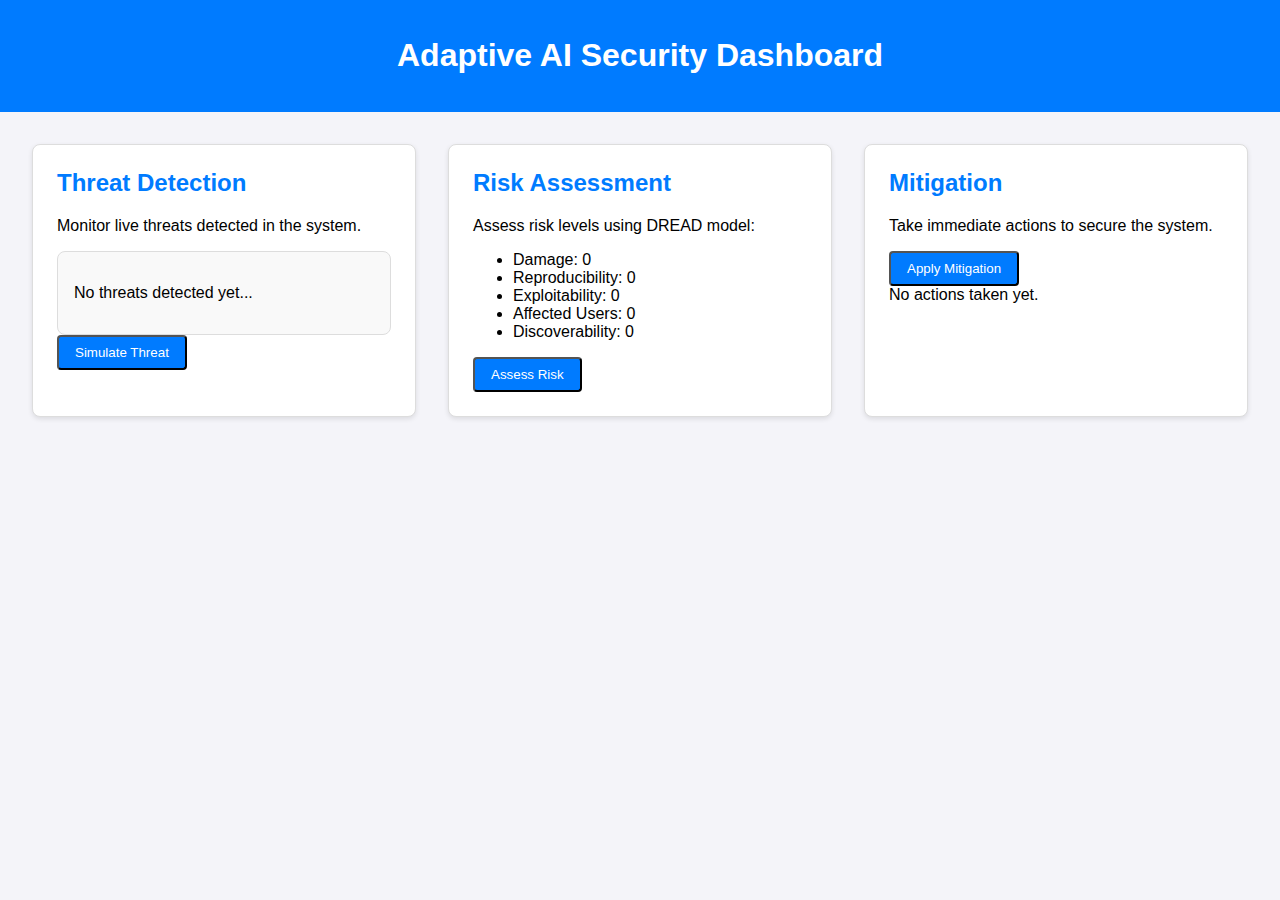
<file: adaptive-ai-security/index-en.html>
<!DOCTYPE html>
<html lang="en">
<head>
    <meta charset="UTF-8">
    <meta name="viewport" content="width=device-width, initial-scale=1.0">
    <title>Adaptive AI Security Dashboard</title>
    <style>
        body {
            font-family: Arial, sans-serif;
            margin: 0;
            padding: 0;
            background-color: #f4f4f9;
        }
        header {
            background-color: #007bff;
            color: white;
            padding: 1rem 2rem;
            text-align: center;
        }
        main {
            padding: 2rem;
        }
        .container {
            display: flex;
            justify-content: space-between;
            gap: 2rem;
        }
        .card {
            background-color: white;
            border: 1px solid #ddd;
            border-radius: 8px;
            padding: 1.5rem;
            flex: 1;
            box-shadow: 0 2px 5px rgba(0, 0, 0, 0.1);
        }
        .card h2 {
            margin-top: 0;
            color: #007bff;
        }
        .logs {
            max-height: 300px;
            overflow-y: auto;
            background: #f9f9f9;
            padding: 1rem;
            border: 1px solid #ddd;
            border-radius: 8px;
        }
        .button {
            display: inline-block;
            padding: 0.5rem 1rem;
            background-color: #007bff;
            color: white;
            text-decoration: none;
            border-radius: 4px;
            cursor: pointer;
        }
        .button:hover {
            background-color: #0056b3;
        }
    </style>
</head>
<body>
    <header>
        <h1>Adaptive AI Security Dashboard</h1>
    </header>
    <main>
        <div class="container">
            <!-- Threat Detection -->
            <div class="card">
                <h2>Threat Detection</h2>
                <p>Monitor live threats detected in the system.</p>
                <div class="logs" id="threatLogs">
                    <p>No threats detected yet...</p>
                </div>
                <button class="button" onclick="simulateThreat()">Simulate Threat</button>
            </div>

            <!-- Risk Assessment -->
            <div class="card">
                <h2>Risk Assessment</h2>
                <p>Assess risk levels using DREAD model:</p>
                <ul id="riskLevels">
                    <li>Damage: 0</li>
                    <li>Reproducibility: 0</li>
                    <li>Exploitability: 0</li>
                    <li>Affected Users: 0</li>
                    <li>Discoverability: 0</li>
                </ul>
                <button class="button" onclick="assessRisk()">Assess Risk</button>
            </div>

            <!-- Mitigation -->
            <div class="card">
                <h2>Mitigation</h2>
                <p>Take immediate actions to secure the system.</p>
                <button class="button" onclick="applyMitigation()">Apply Mitigation</button>
                <div id="mitigationStatus">No actions taken yet.</div>
            </div>
        </div>
    </main>

    <script>
        function simulateThreat() {
            const log = document.getElementById('threatLogs');
            const newThreat = document.createElement('p');
            newThreat.textContent = `Threat detected: Unauthorized API access at ${new Date().toLocaleTimeString()}`;
            log.appendChild(newThreat);
        }

        function assessRisk() {
            const riskLevels = document.getElementById('riskLevels').children;
            const scores = [8, 7, 6, 9, 8]; // Example DREAD scores

            Array.from(riskLevels).forEach((item, index) => {
                item.textContent = item.textContent.split(':')[0] + `: ${scores[index]}`;
            });
            alert('Risk assessment completed. Total risk score calculated.');
        }

        function applyMitigation() {
            const mitigationStatus = document.getElementById('mitigationStatus');
            mitigationStatus.textContent = 'Mitigation applied: Unauthorized API access blocked. Logs updated.';
            alert('Mitigation successfully applied!');
        }
    </script>
</body>
</html>
</file>
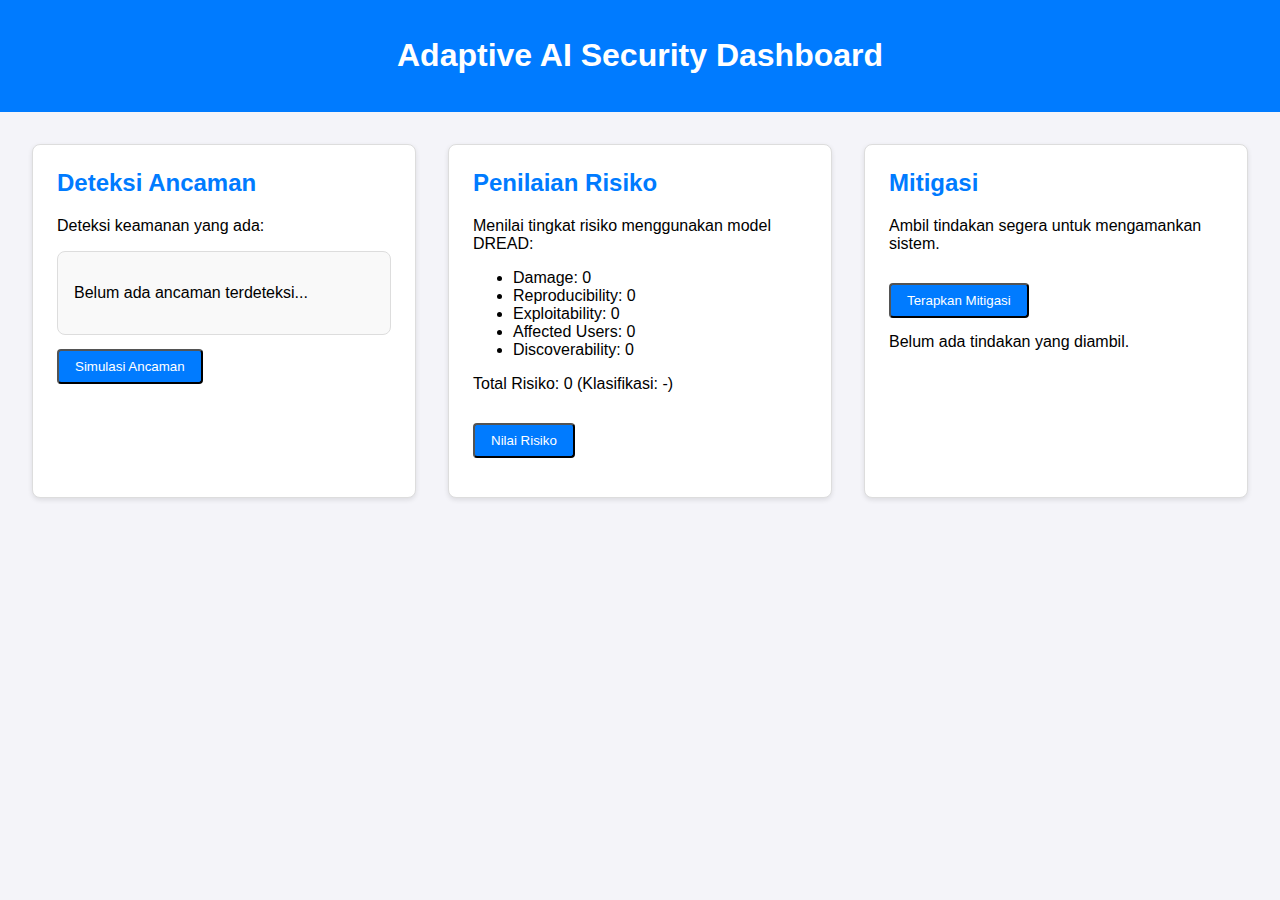
<file: adaptive-ai-security/index-id.html>
<!DOCTYPE html>
<html lang="id">
  <head>
    <meta charset="UTF-8" />
    <meta name="viewport" content="width=device-width, initial-scale=1.0" />
    <title>Adaptive AI Security Dashboard</title>
    <style>
      body {
        font-family: Arial, sans-serif;
        margin: 0;
        padding: 0;
        background-color: #f4f4f9;
      }
      header {
        background-color: #007bff;
        color: white;
        padding: 1rem 2rem;
        text-align: center;
      }
      main {
        padding: 2rem;
      }
      .container {
        display: flex;
        justify-content: space-between;
        gap: 2rem;
      }
      .card {
        background-color: white;
        border: 1px solid #ddd;
        border-radius: 8px;
        padding: 1.5rem;
        flex: 1;
        box-shadow: 0 2px 5px rgba(0, 0, 0, 0.1);
      }
      .card h2 {
        margin-top: 0;
        color: #007bff;
      }
      .logs {
        max-height: 300px;
        overflow-y: auto;
        background: #f9f9f9;
        padding: 1rem;
        border: 1px solid #ddd;
        border-radius: 8px;
      }
      .button {
        display: inline-block;
        padding: 0.5rem 1rem;
        background-color: #007bff;
        color: white;
        text-decoration: none;
        border-radius: 4px;
        cursor: pointer;
        margin: 0.9rem 0;
      }
      .button:disabled {
        background-color: #cccccc;
        cursor: not-allowed;
      }
      .button:hover:enabled {
        background-color: #0056b3;
      }

      @media (max-width: 767.98px) {
        .container {
          flex-direction: column;
        }
      }
    </style>
  </head>
  <body>
    <header>
      <h1>Adaptive AI Security Dashboard</h1>
    </header>
    <main>
      <div class="container">
        <!-- Deteksi Ancaman -->
        <div class="card">
          <h2>Deteksi Ancaman</h2>
          <p id="detectionStatus">Deteksi keamanan yang ada:</p>
          <div class="logs" id="threatLogs">
            <p id="threatLogsParagraph">Belum ada ancaman terdeteksi...</p>
          </div>
          <button
            class="button"
            id="simulateThreatButton"
            onclick="simulateThreat()"
          >
            Simulasi Ancaman
          </button>
        </div>

        <!-- Penilaian Risiko -->
        <div class="card">
          <h2>Penilaian Risiko</h2>
          <p>Menilai tingkat risiko menggunakan model DREAD:</p>
          <ul id="riskLevels">
            <li>Damage: 0</li>
            <li>Reproducibility: 0</li>
            <li>Exploitability: 0</li>
            <li>Affected Users: 0</li>
            <li>Discoverability: 0</li>
          </ul>
          <p id="totalRisk">Total Risiko: 0 (Klasifikasi: -)</p>

          <button class="button" id="simulateRiskButton" onclick="assessRisk()">
            Nilai Risiko
          </button>
        </div>

        <!-- Mitigasi -->
        <div class="card">
          <h2>Mitigasi</h2>
          <p>Ambil tindakan segera untuk mengamankan sistem.</p>
          <button
            class="button"
            id="simulateMitigationButton"
            onclick="applyMitigation()"
          >
            Terapkan Mitigasi
          </button>
          <div id="mitigationStatus">Belum ada tindakan yang diambil.</div>
        </div>
      </div>
    </main>

    <script>
      totalDreadScore = 0; // Reset sebelum menghitung ulang

      function simulateThreat() {
        const log = document.getElementById("threatLogs");
        const threats = [
          "Penyamaran: Penyerang menyamar sebagai pengguna sah.",
          "Penyamaran: Penyerang mencoba login sebagai admin.",
          "Pemalsuan: Manipulasi harga produk sebelum checkout.",
          "Pemalsuan: Perubahan data transaksi di sisi klien.",
          "Pengungkapan: Kebocoran data kartu kredit melalui API.",
          "Pengungkapan: Data login terekspos karena konfigurasi server salah.",
          "Penolakan: Pengguna menyangkal melakukan transaksi.",
          "Penolakan: Serangan replay membatalkan transaksi.",
          "Penolakan Layanan: Serangan DoS membuat server tidak merespons.",
          "Penolakan Layanan: Membanjiri API dengan permintaan palsu.",
          "Eskalasi Privilege: Penyerang mendapatkan akses admin.",
          "Eskalasi Privilege: Eksploitasi token sesi untuk akses penuh.",
        ];
        const randomThreat =
          threats[Math.floor(Math.random() * threats.length)];

        // Buat elemen baru untuk ancaman
        const newThreat = document.getElementById("threatLogsParagraph");
        newThreat.textContent = `Ancaman terdeteksi: ${randomThreat} pada ${new Date().toLocaleTimeString()}`;

        // Tambahkan ancaman baru ke log
        log.appendChild(newThreat);

        // Update detection status
        document.getElementById("detectionStatus").textContent =
          "Ancaman keamanan telah terdeteksi.";

        // Disable threat simulation button
        document.getElementById("simulateThreatButton").disabled = true;
      }

      function assessRisk() {
        const threatLogs = document
          .getElementById("threatLogs")
          .innerText.trim();

        // Cek apakah log ancaman memiliki teks
        if (
          threatLogs === "" ||
          threatLogs === "Belum ada ancaman terdeteksi..."
        ) {
          alert(
            "Tidak ada ancaman yang terdeteksi. Silakan simulasi ancaman terlebih dahulu."
          );
          return;
        }

        const riskLevels = document.getElementById("riskLevels").children;
        const scores = [
          Math.floor(Math.random() * 10) + 1, // Damage
          Math.floor(Math.random() * 10) + 1, // Reproducibility
          Math.floor(Math.random() * 10) + 1, // Exploitability
          Math.floor(Math.random() * 10) + 1, // Affected Users
          Math.floor(Math.random() * 10) + 1, // Discoverability
        ];

        totalDreadScore = 0; // Reset sebelum menghitung ulang
        Array.from(riskLevels).forEach((item, index) => {
          item.textContent =
            item.textContent.split(":")[0] + `: ${scores[index]}`;
          totalDreadScore += scores[index]; // Tambahkan setiap nilai ke total
        });

        let classification = "-";
        if (totalDreadScore <= 20) {
          classification = "Ringan";
        } else if (totalDreadScore <= 30) {
          classification = "Sedang";
        } else if (totalDreadScore <= 40) {
          classification = "Tinggi";
        } else {
          classification = "Kritis";
        }

        alert("Penilaian risiko selesai. Total skor risiko dihitung.");
        document.getElementById(
          "totalRisk"
        ).textContent = `Total Risiko: ${totalDreadScore} (Klasifikasi: ${classification})`;
      }

      function applyMitigation() {
        const mitigationStatus = document.getElementById("mitigationStatus");
        const threatLogs = document.getElementById("threatLogs").innerText;

        let solution;
        if (threatLogs.includes("Penyamaran")) {
          solution = classifyMitigation(totalDreadScore, [
            "Terapkan autentikasi dua faktor (2FA)",
            "Gunakan mekanisme CAPTCHA",
            "Enkripsi komunikasi dengan TLS",
            "Audit dan monitor aktivitas mencurigakan",
          ]);
        } else if (threatLogs.includes("Pemalsuan")) {
          solution = classifyMitigation(totalDreadScore, [
            "Validasi input di sisi server",
            "Gunakan tanda tangan digital pada data transaksi",
            "Terapkan logging audit",
            "Gunakan token CSRF untuk mencegah serangan",
          ]);
        } else if (threatLogs.includes("Pengungkapan")) {
          solution = classifyMitigation(totalDreadScore, [
            "Enkripsi data sensitif menggunakan AES",
            "Terapkan kebijakan least privilege",
            "Audit keamanan API secara rutin",
            "Gunakan tokenisasi pada data kartu kredit",
          ]);
        } else if (threatLogs.includes("Penolakan")) {
          solution = classifyMitigation(totalDreadScore, [
            "Simpan log transaksi dengan hashing",
            "Gunakan tanda tangan digital untuk setiap transaksi",
            "Terapkan timestamp pada transaksi",
            "Gunakan mekanisme blockchain untuk validasi",
          ]);
        } else if (threatLogs.includes("Penolakan Layanan")) {
          solution = classifyMitigation(totalDreadScore, [
            "Terapkan rate-limiting pada API",
            "Gunakan firewall aplikasi web (WAF)",
            "Distribusikan beban dengan CDN",
            "Gunakan sistem deteksi anomali berbasis AI",
          ]);
        } else if (threatLogs.includes("Eskalasi Privilege")) {
          solution = classifyMitigation(totalDreadScore, [
            "Terapkan otorisasi berbasis peran (RBAC)",
            "Audit aktivitas admin secara berkala",
            "Terapkan pembaruan keamanan perangkat lunak",
            "Gunakan IDS/IPS untuk deteksi eskalasi",
          ]);
        } else {
          solution = "Tidak ada ancaman yang memerlukan mitigasi saat ini.";
        }

        mitigationStatus.textContent = `Mitigasi diterapkan:\n${solution}`;
        alert(`Mitigasi berhasil diterapkan:\n${solution}`);

        document.getElementById("simulateMitigationButton").disabled = true;

        // Re-enable the simulation button
        document.getElementById("detectionStatus").textContent =
          "Deteksi keamanan yang ada:";

        document.getElementById("simulateThreatButton").disabled = false;
        document.getElementById("simulateRiskButton").disabled = false;
        document.getElementById("simulateMitigationButton").disabled = false;
      }

      function classifyMitigation(dreadScore, solutions) {
        if (dreadScore <= 20) return `Ringan: ${solutions[0]}`;
        if (dreadScore <= 30) return `Sedang: ${solutions[1]}`;
        if (dreadScore <= 40) return `Tinggi: ${solutions[2]}`;
        return `Kritis: ${solutions[3]}`;
      }
    </script>
  </body>
</html>
</file>
